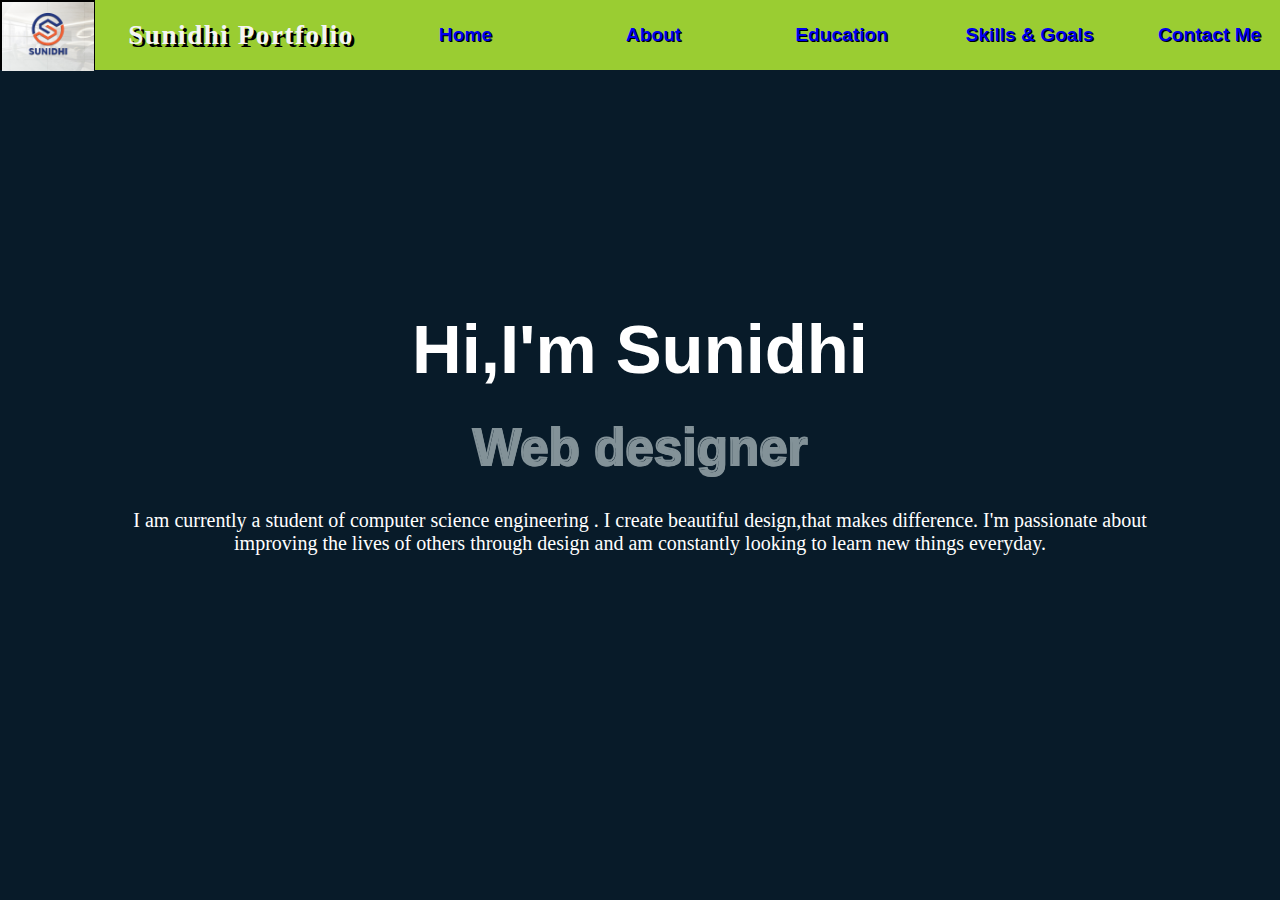
<file: index.html>
<!DOCTYPE html>
<html lang="en">

<head>
    <meta charset="UTF-8">
    <meta name="viewport" content="width=device-width, initial-scale=1.0">
    <title>Home page</title>
    <link rel="stylesheet" href="style.css">
</head>

<body>
    
    <header class="header">
    <div class="navbar">
        <div class="nav-logo border">
            <div class="logo"></div>
        </div>
        <div class="portfolio border"><p class="name" >Sunidhi Portfolio</p></div>
        <div class="home border"><a href="index.html">Home</a></div>
        <div class="About border"><a href="about.html" >About</a></div>
        <div class="education border"><a href="education.html">Education</a></div>
        <div class="skills border"><a href="skills.html">Skills & Goals</a></div>
        <div class="contact border"><a href="contact.html">Contact Me</a></div> 
    </div>
    </header>
<section class="Home" id="Home">

    <div class="Home-content">
        <h1>Hi,I'm <span>Sunidhi </span></h1>
        <div class="text-animate"><h3>Web designer</h3></div>
        <p> I am currently a student of computer science engineering . I create beautiful design,that makes difference. I'm passionate about improving the lives of others through design and am constantly looking to learn new things everyday.</p>
    </div>
</section>
</body>

</html>
</file>
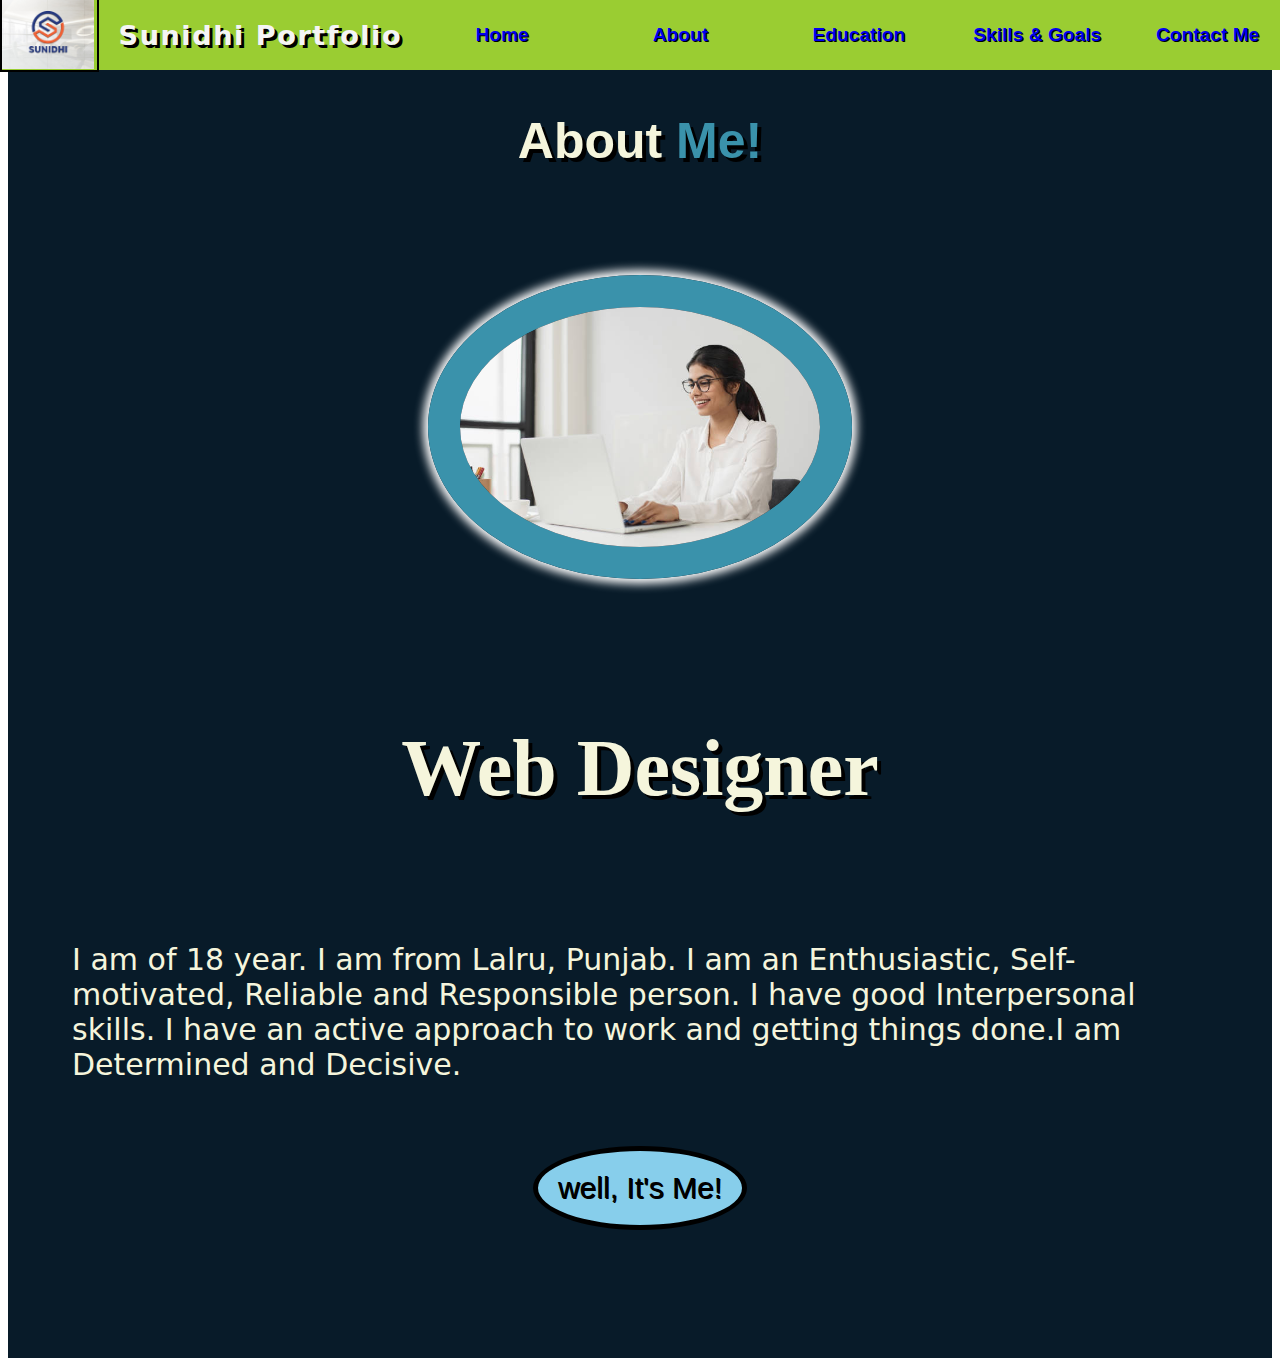
<file: about.html>
<!DOCTYPE html>
<html lang="en">
<head>
    <meta charset="UTF-8">
    <meta name="viewport" content="width=device-width, initial-scale=1.0">
    <title>About section</title>
    <link rel="stylesheet" href="about.css">
</head>
<body>    <header class="header">
    <div class="navbar">
        <div class="nav-logo border">
            <div class="logo"></div>
        </div>
        <div class="portfolio border"><p class="name" >Sunidhi Portfolio</p></div>
        <div class="home border"><a href="index.html">Home</a></div>
        <div class="About border"><a href="about.html" >About</a></div>
        <div class="education border"><a href="education.html">Education</a></div>
        <div class="skills border"><a href="skills.html">Skills & Goals</a></div>
        <div class="contact border"><a href="contact.html">Contact Me</a></div> 
    </div>
    </header>
<section class="aboutme" id="aboutme">
    <h2 class="heading">About<span class="circle-spin"> Me!</span></h2>
    <div class="about-img">
        <img src="image.jpg" alt="sunidhi">
        <span class="circle-spin"></span>
    </div>
    <div class="about-content"><h3>Web Designer</h3></div>
    <p>I am of 18 year. I am from Lalru,
       Punjab. I am an Enthusiastic,  Self-motivated, Reliable and Responsible person. I have good Interpersonal skills. I have an active approach to work and getting things done.I am Determined and Decisive. </p>
    <div><button class="button">well, It's Me!</button></div>
</body>
</html>
</file>
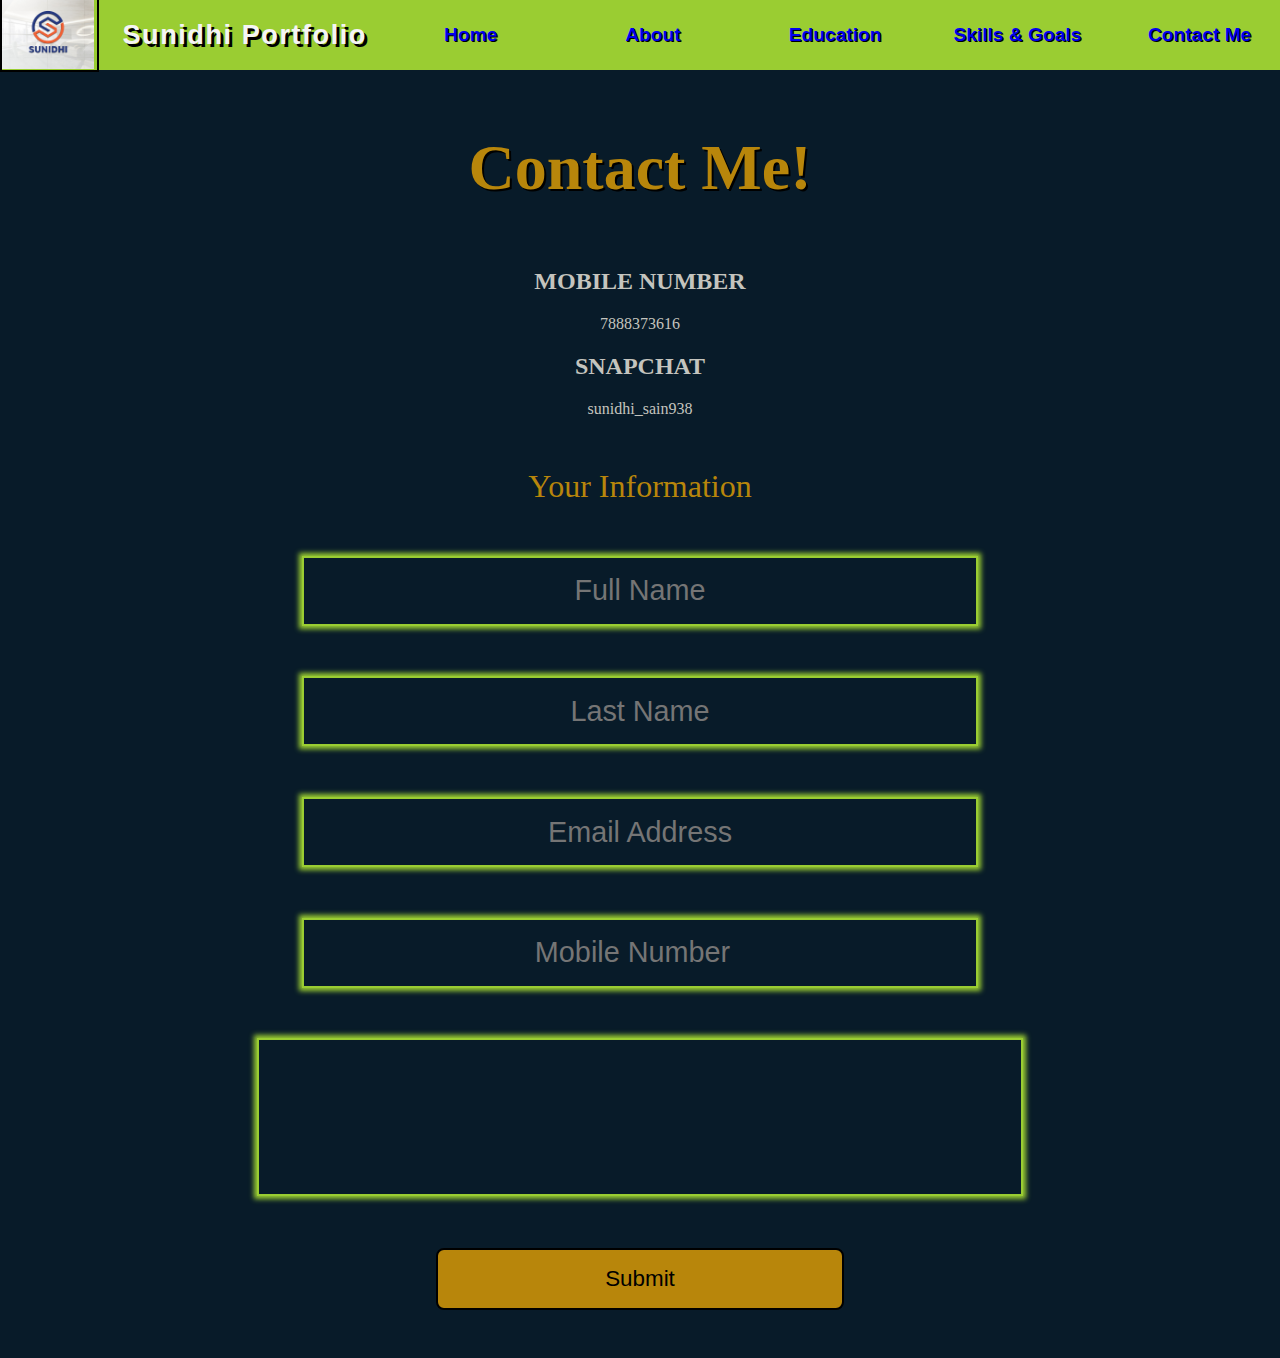
<file: contact.html>
<!DOCTYPE html>
<html lang="en">
<head>
    <meta charset="UTF-8">
    <meta name="viewport" content="width=device-width, initial-scale=1.0">
    <title>contact section</title>
    <link rel="stylesheet" href="contact.css">
</head>
<body>
    <header class="header">
        <div class="navbar">
            <div class="nav-logo border">
                <div class="logo"></div>
            </div>
            <div class="portfolio border"><p class="name" >Sunidhi Portfolio</p></div>
            <div class="home border"><a href="index.html">Home</a></div>
            <div class="About border"><a href="about.html" >About</a></div>
            <div class="education border"><a href="education.html">Education</a></div>
            <div class="skills border"><a href="skills.html">Skills & Goals</a></div>
            <div class="contact border"><a href="contact.html">Contact Me</a></div> 
        </div>
        </header>
<div class="contact-head"> <h1> Contact <span>Me! </span></h1></div>
<div class="para"><p><h2>MOBILE NUMBER</h2> 7888373616</p> 
<p><h2>SNAPCHAT</h2>sunidhi_sain938</p></div>
<div class="user-info">Your Information</div>
<section class="section">
<form action="#" onsubmit="handleSubmit()">
    <div class="input-box">
<div class="input-field">
<input type="text" placeholder="Full Name" required>
</div>
<div class="input-field">
    <input type="text" placeholder="Last Name" required>
    </div>
    <div class="input-field">
        <input type="text" placeholder="Email Address" required>
    </div>
    <div class="input-field">
        <input type="number" placeholder="Mobile Number" required>
    </div>
        <div class="field">
      <textarea name="ghj" id="ghj" cols="30" rows="10" placeholder="your Message" required> </textarea>
     </div> 

    <div class="button"><button class="large-button" type="submit"> Submit</button></div></div>
    </form>
    </section>
    <script src="submit.js"></script>
</body>
</html>
</file>
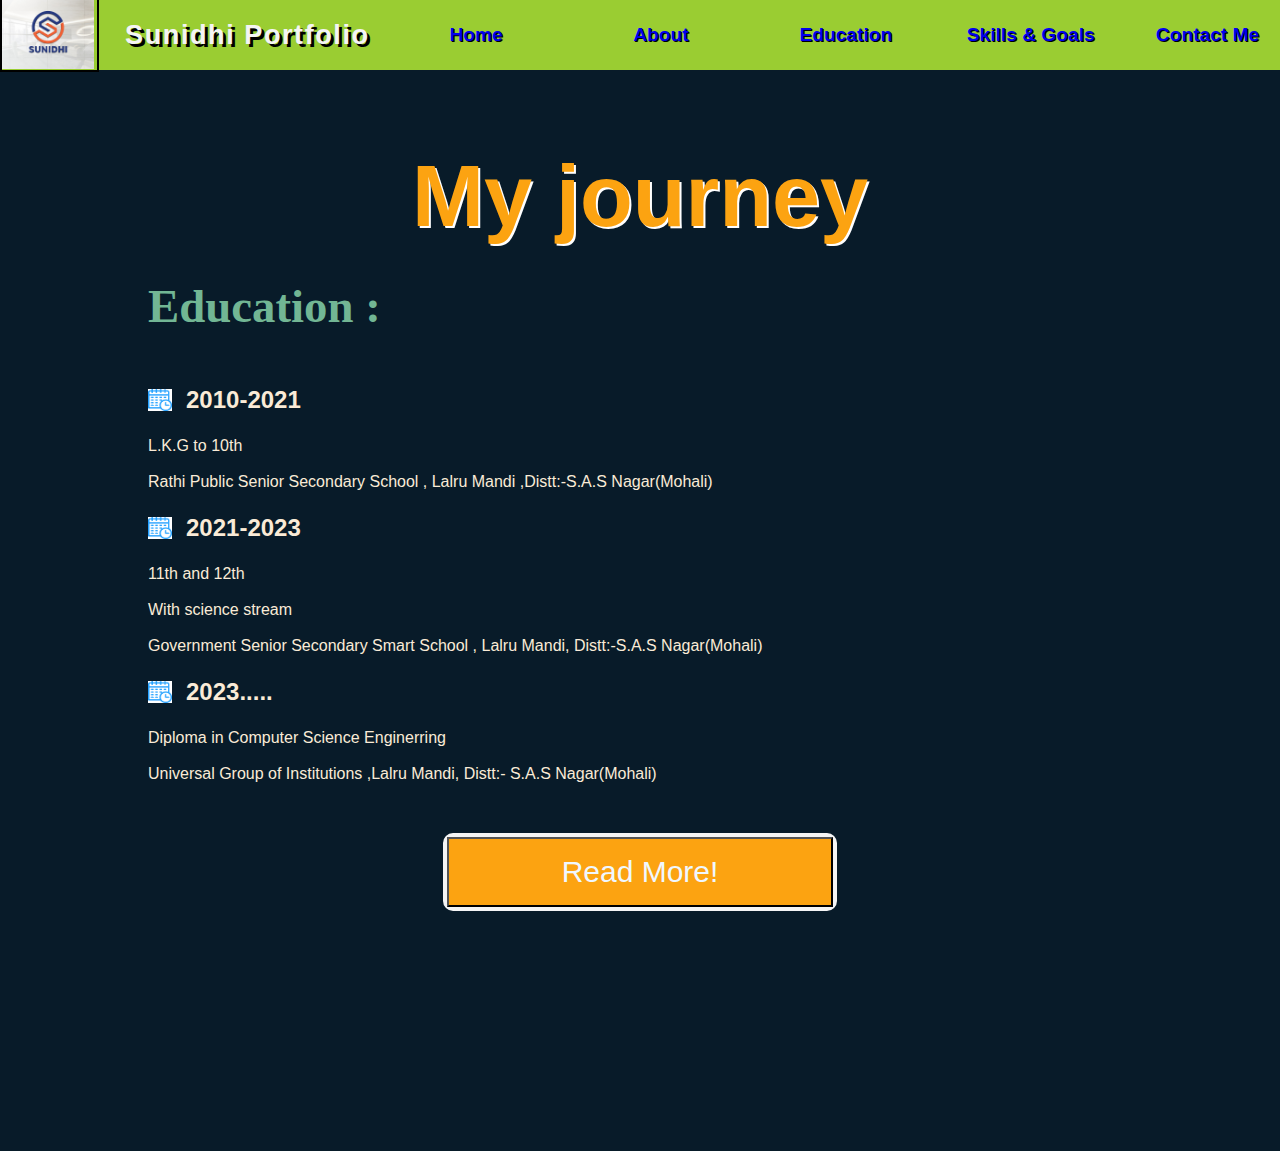
<file: education.html>
<!DOCTYPE html>
<html lang="en">
<head>
    <meta charset="UTF-8">
    <meta name="viewport" content="width=device-width, initial-scale=1.0">
    <title>education section</title>
    <link rel="stylesheet" href="education.css">
</head>
<body>     <header class="header">
    <div class="navbar">
        <div class="nav-logo border">
            <div class="logo"></div>
        </div>
        <div class="portfolio border"><p class="name" >Sunidhi Portfolio</p></div>
        <div class="home border"><a href="index.html">Home</a></div>
        <div class="About border"><a href="about.html" >About</a></div>
        <div class="education border"><a href="education.html">Education</a></div>
        <div class="skills border"><a href="skills.html">Skills & Goals</a></div>
        <div class="contact border"><a href="contact.html">Contact Me</a></div> 
    </div>
    </header>
    <section class="education-section" id="education">
        <div class="Heading"><h1>My <span class="content">journey</span></h1></div>
            <div class="info">
            <div class="Education"><h3>Education :</h3></div>
            <div class="year"> <div class="calender"><img  class="img" src="calender icon.png" alt="icon"><h2>2010-2021</h2></div>
            <p>L.K.G to 10th</p>
        <p>Rathi Public Senior Secondary School , Lalru Mandi ,Distt:-S.A.S Nagar(Mohali) </p></div>

            <div class="year"> <div class="calender"><img class="img" src="calender icon.png" alt="icon"><h2>2021-2023</h2></div>
            <p>11th and 12th</p>
            <p> With science stream</p>
        <p> Government Senior Secondary Smart School , Lalru Mandi, Distt:-S.A.S Nagar(Mohali)</p>
        </div>

        <div class="year"> <div class="calender"><img  class="img" src="calender icon.png" alt="icon"> <h2>2023.....</h2></div>
        <p>Diploma in Computer Science Enginerring</p>
       <p>Universal Group of Institutions ,Lalru Mandi, Distt:- S.A.S Nagar(Mohali)</p></div>
        <div class="button"><button class="btn" onclick="getmoreInfo()">Read More!</button></div>
        <p id="info"></p>
        </div>
    </section>
    <script src="script.js"></script>
</body>
</html>
</file>
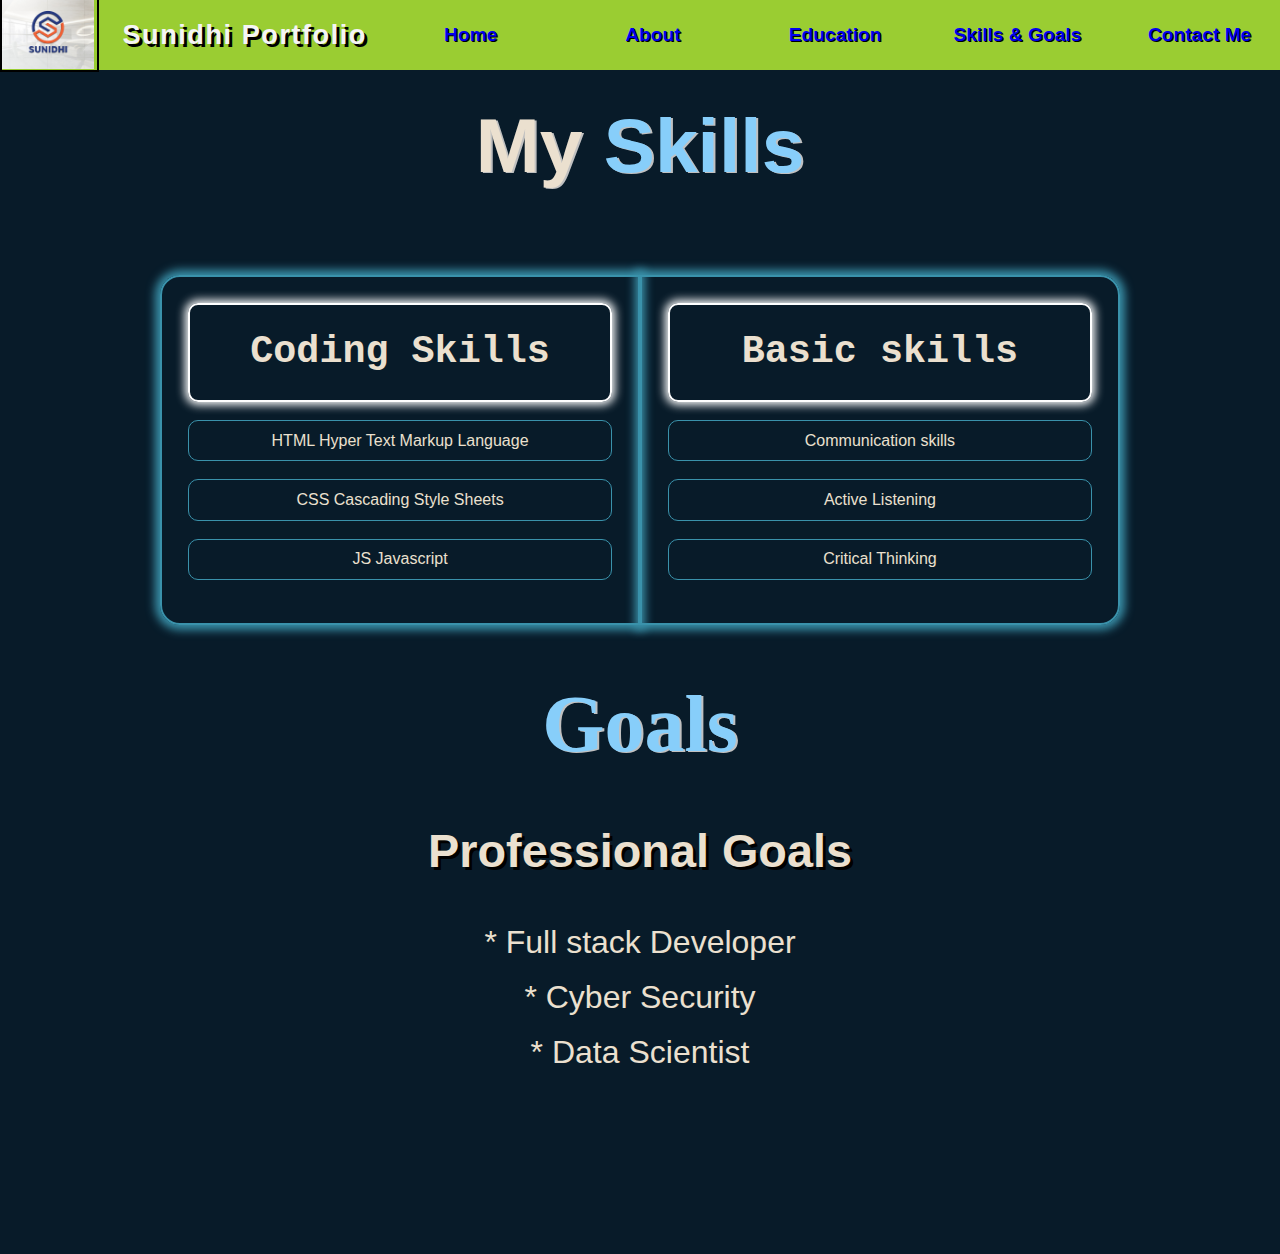
<file: skills.html>
<!DOCTYPE html>
<html lang="en">
<head>
    <meta charset="UTF-8">
    <meta name="viewport" content="width=device-width, initial-scale=1.0">
    <title>skills section</title>
    <link rel="stylesheet" href="skills.css">
</head>
<body>    <header class="header">
    <div class="navbar">
        <div class="nav-logo border">
            <div class="logo"></div>
        </div>
        <div class="portfolio border"><p class="name" >Sunidhi Portfolio</p></div>
        <div class="home border"><a href="index.html">Home</a></div>
        <div class="About border"><a href="about.html" >About</a></div>
        <div class="education border"><a href="education.html">Education</a></div>
        <div class="skills border"><a href="skills.html">Skills & Goals</a></div>
        <div class="contact border"><a href="contact.html">Contact Me</a></div> 
    </div>
    </header>

    <section class="section">
        <div class="heading"><h1>My <span>Skills </span></h1></div>
        <div class="skill-row">
            <div class="skill-column" id="coding">
        <div class="title"> <h1>Coding Skills</h1></div><br>
        <div class="progress">HTML
            Hyper Text Markup Language
        </div><br>
        <div class="progress">CSS 
            Cascading Style Sheets
        </div><br>
        <div class="progress">JS
            Javascript
        </div><br></div> 
        <div class="skill-column" id="basic">
            <div class="title"><h1>Basic skills </h1></div><br>
            <div class="progress">Communication skills</div><br>
            <div class="progress">Active Listening</div><br>
            <div class="progress">Critical Thinking</div><br>
        </div></div>
       
       <div class="goals"> <h1>Goals</h1></div>
       <div class=" proff">
       <div class="head"><h3>Professional Goals</h3></div>
       <div class="content">  * Full stack Developer</div><br>
       <div class="content"> *  Cyber Security</div><br>
       <div class="content">*  Data Scientist</div><br>
       </div>
        


    </section>
</body>
</html>
</file>
<file: style.css>
*{
    margin:0px;
    padding:0px;
    box-sizing: border-box;
    /* text-decoration:none; */
    border:none;
    outline:none;
    scroll-behavior:smooth;
    font-family:'Arial';
  }
  .header{
    position:fixed;
    top:0;
    left: 0;
    width:100%;
  }
  .navbar{
    background-color: yellowgreen;
    color: rgb(223, 252, 254);
    height: 70px;
    display:flex;
    align-items: center;
    justify-content:space-between;
    /* flex-wrap: wrap; */
  }
  .navbar a{
     text-decoration:none;
  }
  .nav-logo{
    height:70px;
    width: 95px;
  }
  .logo{
    background-image:url("logo.jpg");
    height:69px;
    width: 95px;
    background-size: contain;
    background-repeat: no-repeat;
  }
  .border{
    border: 2px solid transparent;
  }
  .border:hover{
    border: 2px solid black;
  
  }
  .name{
    font-size:1.7rem;
    color:whitesmoke;
    letter-spacing: 1.5px;
    margin: auto;
    text-shadow : 3px 3px black;
    font-weight: 800;
  }
  .portfolio{
    /* max-width: 700px; */
    max-width:110%;
    align-items: center;
    display: flex;
    text-align: center;
  }
  .home{
    /* width:100px; */
    width:11%;
    margin:0.5rem;
    font-size: 1.2rem;
    text-shadow : 1px 1px black;
    font-weight: 600;
    text-align: center;
  }
  .About{
    width:11%;
    margin: 0.5rem;
    /* font-size: 20px; */
    font-size: 1.2rem;
    text-shadow : 1px 1px black;
    font-weight: 600;
    text-align: center;
  
  }
  .education{
    width:11%;
    margin:0.5rem;
    font-size: 1.2rem;
    text-shadow : 1px 1px black;
    font-weight: 600;
    text-align: center;
  }
  .skills{
    width:11%;
    margin:0.5rem;
    font-size: 1.2rem;
    text-shadow : 1px 1px black;
    font-weight: 600;
    text-align: center;
  }
  .contact{
    width:11%;
    margin:0.rem;
    font-size: 1.2rem;
    text-shadow : 1px 1px black;
    font-weight: 600;
    text-align: center;
  }
body{
    background-color: #081b29;
}


.Home{
    color: white;
    display:flex;
    align-items:center;
    padding: 50px 50px 50px;
    min-height:100vh;
    text-align:center;
}

.Home-content{
    max-width:100%;
}
.Home-content h1{
    font-size: 4.3rem;
    font-weight:700 ;
    line-height: 2;
    
 .text-animate{
    width:32.8rem;
    margin-left: 250px;
    margin-right: 50px;
}
}
.text-animate h3{
    font-size:3.2rem;
    font-weight:700;
    color:transparent;
    -webkit-text-stroke:2px rgb(131, 146, 152);
    text-shadow: 1px 1px rgb(131, 146, 152);
}
p{
    font-size: 20px;
    font-family: cursive;
    margin: 2rem 5rem 4rem;
}
.icon{
      display:flex;
      justify-content:space-between;
      width: 200px;
}

/* about me style */
/* .aboutme{
    display: flex;
    justify-content:center;
    align-items:center;
    flex-direction: columns;
    background-color:#081b29;
    padding: 7rem;
}
.heading{
    font-size:5rem;;
    margin-bottom: 3rem;
    text-align:center;
} */
</file>
<file: about.css>
.header{
  margin:0px;
  padding:0px;
  box-sizing: border-box;
  border:none;
  outline:none;
  scroll-behavior:smooth;
  font-family:'Arial';
}
.header{
  position:fixed;
  top:0;
  left: 0;
  width:100%;
}
.navbar{
  background-color: yellowgreen;
  color: rgb(223, 252, 254);
  height: 70px;
  display:flex;
  align-items: center;
  justify-content:space-between;
}
.navbar a{
   text-decoration:none;
}
.nav-logo{
  height:70px;
  width: 95px;
}
.logo{
  background-image:url("logo.jpg");
  height:69px;
  width: 95px;
  background-size: contain;
  background-repeat: no-repeat;
}
.border{
  border: 2px solid transparent;
}
.border:hover{
  border: 2px solid black;

}
.name{
  font-size:1.7rem;
  color:whitesmoke;
  letter-spacing: 1.5px;
  margin: auto;
  text-shadow : 3px 3px black;
  font-weight: 800;
}
.portfolio{
  max-width:110%;
  align-items: center;
  display: flex;
  text-align: center;
}
.home{
  width:11%;
  margin:0.5rem;
  font-size: 1.2rem;
  text-shadow : 1px 1px black;
  font-weight: 600;
  text-align: center;
}
.About{
  width:11%;
  margin: 0.5rem;
  font-size: 1.2rem;
  text-shadow : 1px 1px black;
  font-weight: 600;
  text-align: center;

}
.education{
  width:11%;
  margin:0.5rem;
  font-size: 1.2rem;
  text-shadow : 1px 1px black;
  font-weight: 600;
  text-align: center;
}
.skills{
  width:11%;
  margin:0.5rem;
  font-size: 1.2rem;
  text-shadow : 1px 1px black;
  font-weight: 600;
  text-align: center;
}
.contact{
  width:11%;
  margin:0.rem;
  font-size: 1.2rem;
  text-shadow : 1px 1px black;
  font-weight: 600;
  text-align: center;
}

  
  
  
  .aboutme{
    display: flex;
    flex-direction:column;
    justify-content:center;
    align-items:center;
    background-color:#081b29;
    height: 100%;
    width:100%;
    gap:1rem;
    padding-bottom: 8rem;
    margin-top: 70px;
}
.heading{
    font-size: 50px;
    text-align:center;
    color:beige;
    font-family: 'Segoe UI', Tahoma, Geneva, Verdana, sans-serif;
    text-shadow : 4px 4px black;
}
span{
    color:#3a92ab;
}
.about-img{ 
    position:relative;
    height: 25rem;
    width: 25rem;
    border-radius: 50%;
    display: flex;
    justify-content: center;
    align-items: center;
}
.about-img img{
    width: 90%;
    border-radius: 50%;
    border: 2rem solid #3a92ab;
    box-shadow: 0 0 10px 5px white;
}

 .about-content {
text-align:center;
 }
 h3{
    font-size:80px;
    color:beige;
    text-shadow: 4px 4px black;;
 }
 p{
   font-size: 30px; 
   margin: 2rem 4rem 3rem;
   color:beige;
   font-family: system-ui, -apple-system, BlinkMacSystemFont, 'Segoe UI', Roboto, Oxygen, Ubuntu, Cantarell, 'Open Sans', 'Helvetica Neue', sans-serif;
 }


  .button{
    background-color:skyblue ;
    text-align:center;
    font-weight: 30px;
    font-size: 30px;
    text-shadow: 1px 1px black;
    display:inline-block;
    padding: 20px;
    cursor:pointer;
    transition-duration:0.4s;
    border-radius: 50%;
    border:5px solid black;
  }
  .button:hover{
    background-color: yellowgreen;
    transform: skew(-30deg);
  }
</file>
<file: contact.css>
.header{
    margin:0px;
    padding:0px;
    box-sizing: border-box;
    border:none;
    outline:none;
    scroll-behavior:smooth;
    font-family:'Arial';
  }
  .header{
    position:fixed;
    top:0;
    left: 0;
    width:100%;
  }
  .navbar{
    background-color: yellowgreen;
    color: rgb(223, 252, 254);
    height: 70px;
    display:flex;
    align-items: center;
    justify-content:space-between;
  }
  .navbar a{
     text-decoration:none;
  }
  .nav-logo{
    height:70px;
    width: 95px;
  }
  .logo{
    background-image:url("logo.jpg");
    height:69px;
    width: 95px;
    background-size: contain;
    background-repeat: no-repeat;
  }
  .border{
    border: 2px solid transparent;
  }
  .border:hover{
    border: 2px solid black;
  
  }
  .name{
    font-size:1.7rem;
    color:whitesmoke;
    letter-spacing: 1.5px;
    margin: auto;
    text-shadow : 3px 3px black;
    font-weight: 800;
  }
  .portfolio{
    max-width:110%;
    align-items: center;
    display: flex;
    text-align: center;
  }
  .home{
    width:11%;
    margin:0.5rem;
    font-size: 1.2rem;
    text-shadow : 1px 1px black;
    font-weight: 600;
    text-align: center;
  }
  .About{
    width:11%;
    margin: 0.5rem;
    font-size: 1.2rem;
    text-shadow : 1px 1px black;
    font-weight: 600;
    text-align: center;
  
  }
  .education{
    width:11%;
    margin:0.5rem;
    font-size: 1.2rem;
    text-shadow : 1px 1px black;
    font-weight: 600;
    text-align: center;
  }
  .skills{
    width:11%;
    margin:0.5rem;
    font-size: 1.2rem;
    text-shadow : 1px 1px black;
    font-weight: 600;
    text-align: center;
  }
  .contact{
    width:11%;
    margin:0.5rem;
    font-size: 1.2rem;
    text-shadow : 1px 1px black;
    font-weight: 600;
    text-align: center;
  }

body{
    background-color: #081b29;
    color:rgb(196, 196, 190);
}
.contact-head{
    font-size: 2rem;
    text-align: center;
    color:darkgoldenrod;
    text-shadow: 2px 2px black;
    margin-top: 7%;
    display:flex;
    justify-content: center;
}
.para{
    text-align: center;

}
.user-info{
    text-align: center;
    font-size: 2rem;
    margin:4%;
    color:darkgoldenrod;
}
.section{
    text-align: center;
}
.input-field{
    margin:4% 6%;
    background-color: #081b29;
    
}
.button{
    margin: 3rem;
}
input{
    background-color: transparent;
    border: 2px solid yellowgreen;
    width:60%;
    height:4rem;
    text-align: center;
    color:white;
    box-shadow: 0 0 5px 3px yellowgreen;
    font-size: 1.8rem;
}

textarea{
    background-color: transparent;
    border: 2px solid yellowgreen;
    width:60%;
    height:2.8%;
    text-align: center;
    color:white;
    resize:none;
    box-shadow: 0 0 5px 3px yellowgreen;
}
.button{
 display:flex;
 justify-content: center;

}
.large-button{
    width:35%;
    padding:1rem;
    font-size:1.4rem;
    border-radius:8px;
    cursor:pointer;
    background-color: darkgoldenrod ;
    color:black;
    border: 2px solid black;
    font-weight:170;
}
.large-button:hover{
    box-shadow: 0 0 5px 3px silver;
}
</file>
<file: education.css>
.header{
    margin:0px;
    padding:0px;
    box-sizing: border-box;
    border:none;
    outline:none;
    scroll-behavior:smooth;
    font-family:'Arial';
  }
  .header{
    position:fixed;
    top:0;
    left: 0;
    width:100%;
  }
  .navbar{
    background-color: yellowgreen;
    color: rgb(223, 252, 254);
    height: 70px;
    display:flex;
    align-items: center;
    justify-content:space-between;
  }
  .navbar a{
     text-decoration:none;
  }
  .nav-logo{
    height:70px;
    width: 95px;
  }
  .logo{
    background-image:url("logo.jpg");
    height:69px;
    width: 95px;
    background-size: contain;
    background-repeat: no-repeat;
  }
  .border{
    border: 2px solid transparent;
  }
  .border:hover{
    border: 2px solid black;
  
  }
  .name{
    font-size:1.7rem;
    color:whitesmoke;
    letter-spacing: 1.5px;
    margin: auto;
    text-shadow : 3px 3px black;
    font-weight: 800;
  }
  .portfolio{
    max-width:110%;
    align-items: center;
    display: flex;
    text-align: center;
  }
  .home{
    width:11%;
    margin:0.5rem;
    font-size: 1.2rem;
    text-shadow : 1px 1px black;
    font-weight: 600;
    text-align: center;
  }
  .About{
    width:11%;
    margin: 0.5rem;
    font-size: 1.2rem;
    text-shadow : 1px 1px black;
    font-weight: 600;
    text-align: center;
  
  }
  .education{
    width:11%;
    margin:0.5rem;
    font-size: 1.2rem;
    text-shadow : 1px 1px black;
    font-weight: 600;
    text-align: center;
  }
  .skills{
    width:11%;
    margin:0.5rem;
    font-size: 1.2rem;
    text-shadow : 1px 1px black;
    font-weight: 600;
    text-align: center;
  }
  .contact{
    width:11%;
    margin:0.rem;
    font-size: 1.2rem;
    text-shadow : 1px 1px black;
    font-weight: 600;
    text-align: center;
  }




body{
    background-color:#081b29;
    margin:0px;
    padding:0px;
}

.education-section{
    display:flex;
    justify-content: center;
    flex-direction:column;
    padding-bottom:3rem;
    color:antiquewhite;
    min-height:auto;
    margin-top: 7%;

}
.Heading{
    text-align: center;
    font-size: 2.7rem;
    color: #fca311;
    font-family: 'Lucida Sans', 'Lucida Sans Regular', 'Lucida Grande', 'Lucida Sans Unicode', Geneva, Verdana, sans-serif;
    text-shadow: 2px 2px white ;
    max-height: 20px;
    display:flex;
    justify-content: center;


}
.content{
    color:#fca311;
    text-shadow : 2px 2px white;
}
.info{
    margin: 20px;
    padding:8% 10%;
}
.Education{
    font-size:40px;
    color:#72b694;
}
.img{
    height:22px;
    width:24px;
}
.calender{
    height:40px;
    display: flex;
    flex:row;
    align-items: center;
    gap:14px;
}
.year{
    line-height:20px;
    font-size: 16px;
    font-family:  Verdana, Geneva, Tahoma, sans-serif;
}

.button{
    max-width:80%;
    height:70px;
    display:flex;
    flex-direction: row;
    justify-content: center;
    align-items: center;
    border: 4px solid whitesmoke;
    border-radius: 10px;
    margin: 5% 30%;
}
.btn{
    width:100%;
    height:100%;
    font-size: 30px;
    background-color:#fca311;
    color:aliceblue;
}
#info{
    font-size: 30px;
margin-left: 90px;
margin-right: 40px;
margin-top:70px;
}
</file>
<file: skills.css>
.header{
   margin:0px;
   padding:0px;
   box-sizing: border-box;
   /* text-decoration:none; */
   border:none;
   outline:none;
   scroll-behavior:smooth;
   font-family:'Arial';
 }
 .header{
   position:fixed;
   top:0;
   left: 0;
   width:100%;
 }
 .navbar{
   background-color: yellowgreen;
   color: rgb(223, 252, 254);
   height: 70px;
   display:flex;
   align-items: center;
   justify-content:space-between;
   /* flex-wrap: wrap; */
 }
 .navbar a{
    text-decoration:none;
 }
 .nav-logo{
   height:70px;
   width: 95px;
 }
 .logo{
   background-image:url("logo.jpg");
   height:69px;
   width: 95px;
   background-size: contain;
   background-repeat: no-repeat;
 }
 .border{
   border: 2px solid transparent;
 }
 .border:hover{
   border: 2px solid black;
 
 }
 .name{
   font-size:1.7rem;
   color:whitesmoke;
   letter-spacing: 1.5px;
   margin: auto;
   text-shadow : 3px 3px black;
   font-weight: 800;
 }
 .portfolio{
   /* max-width: 700px; */
   max-width:110%;
   align-items: center;
   display: flex;
   text-align: center;
 }
 .home{
   /* width:100px; */
   width:11%;
   margin:0.5rem;
   font-size: 1.2rem;
   text-shadow : 1px 1px black;
   font-weight: 600;
   text-align: center;
 }
 .About{
   width:11%;
   margin: 0.5rem;
   /* font-size: 20px; */
   font-size: 1.2rem;
   text-shadow : 1px 1px black;
   font-weight: 600;
   text-align: center;
 
 }
 .education{
   width:11%;
   margin:0.5rem;
   font-size: 1.2rem;
   text-shadow : 1px 1px black;
   font-weight: 600;
   text-align: center;
 }
 .skills{
   width:11%;
   margin:0.5rem;
   font-size: 1.2rem;
   text-shadow : 1px 1px black;
   font-weight: 600;
   text-align: center;
 }
 .contact{
   width:11%;
   margin:0.5rem;
   font-size: 1.2rem;
   text-shadow : 1px 1px black;
   font-weight: 600;
   text-align: center;
 }
 
body{
    background-color: #081b29;
}
.section{
    color:rgb(235, 224, 207);
    min-height:auto;
    padding-bottom:4rem;
/* padding-left: 50px;
padding-right: 50px; */
    margin: 8%; 
}
.heading{
    font-size:2.4rem;
    text-align: center;
    font-family: 'Segoe UI', Tahoma, Geneva, Verdana, sans-serif;
    text-shadow : 2px 1px silver;
}
span{
    color:lightskyblue;
}

 .title{
    font-size:1.2rem;
    border: 2px solid white;
    box-shadow: 0 0 10px 3px white;
    border-radius: 10px;
 }
 .skill-column{
    border : 2px solid #3a92ab;
    width:40%;
    padding:1.6rem;
    text-align: center;
    box-shadow: 0 0 10px 5px #3a92ab;
    font-family: 'Courier New', Courier, monospace ;
 
 }
 .skill-row{
    display: flex;
    flex-direction: row;
    width:100%;
    justify-content:center;
    margin-top: 8%;
 }
 .progress{
    border: 1px solid #3a92ab;
    border-radius: 10px;
    padding:2.5%;
    font-size: 1rem;
    font-family: Verdana, Geneva, Tahoma, sans-serif;
 }
 #coding{
    border-top-left-radius:20px ;
    border-bottom-left-radius:20px ;
 }
 #basic{
    border-top-right-radius:20px ;
    border-bottom-right-radius:20px ;
 }
 .goals{
    font-size: 40px;
    color:lightskyblue;
    text-shadow : 2px 1px silver;
    text-align: center;
 }
 .head{
    font-size: 2.5rem;
    text-shadow : 3px 3px black;
 }
 .content{
    font-size: 2rem;
 }
 .proff{
    text-align: center;
    font-family: Verdana, Geneva, Tahoma, sans-serif;
 }
</file>
